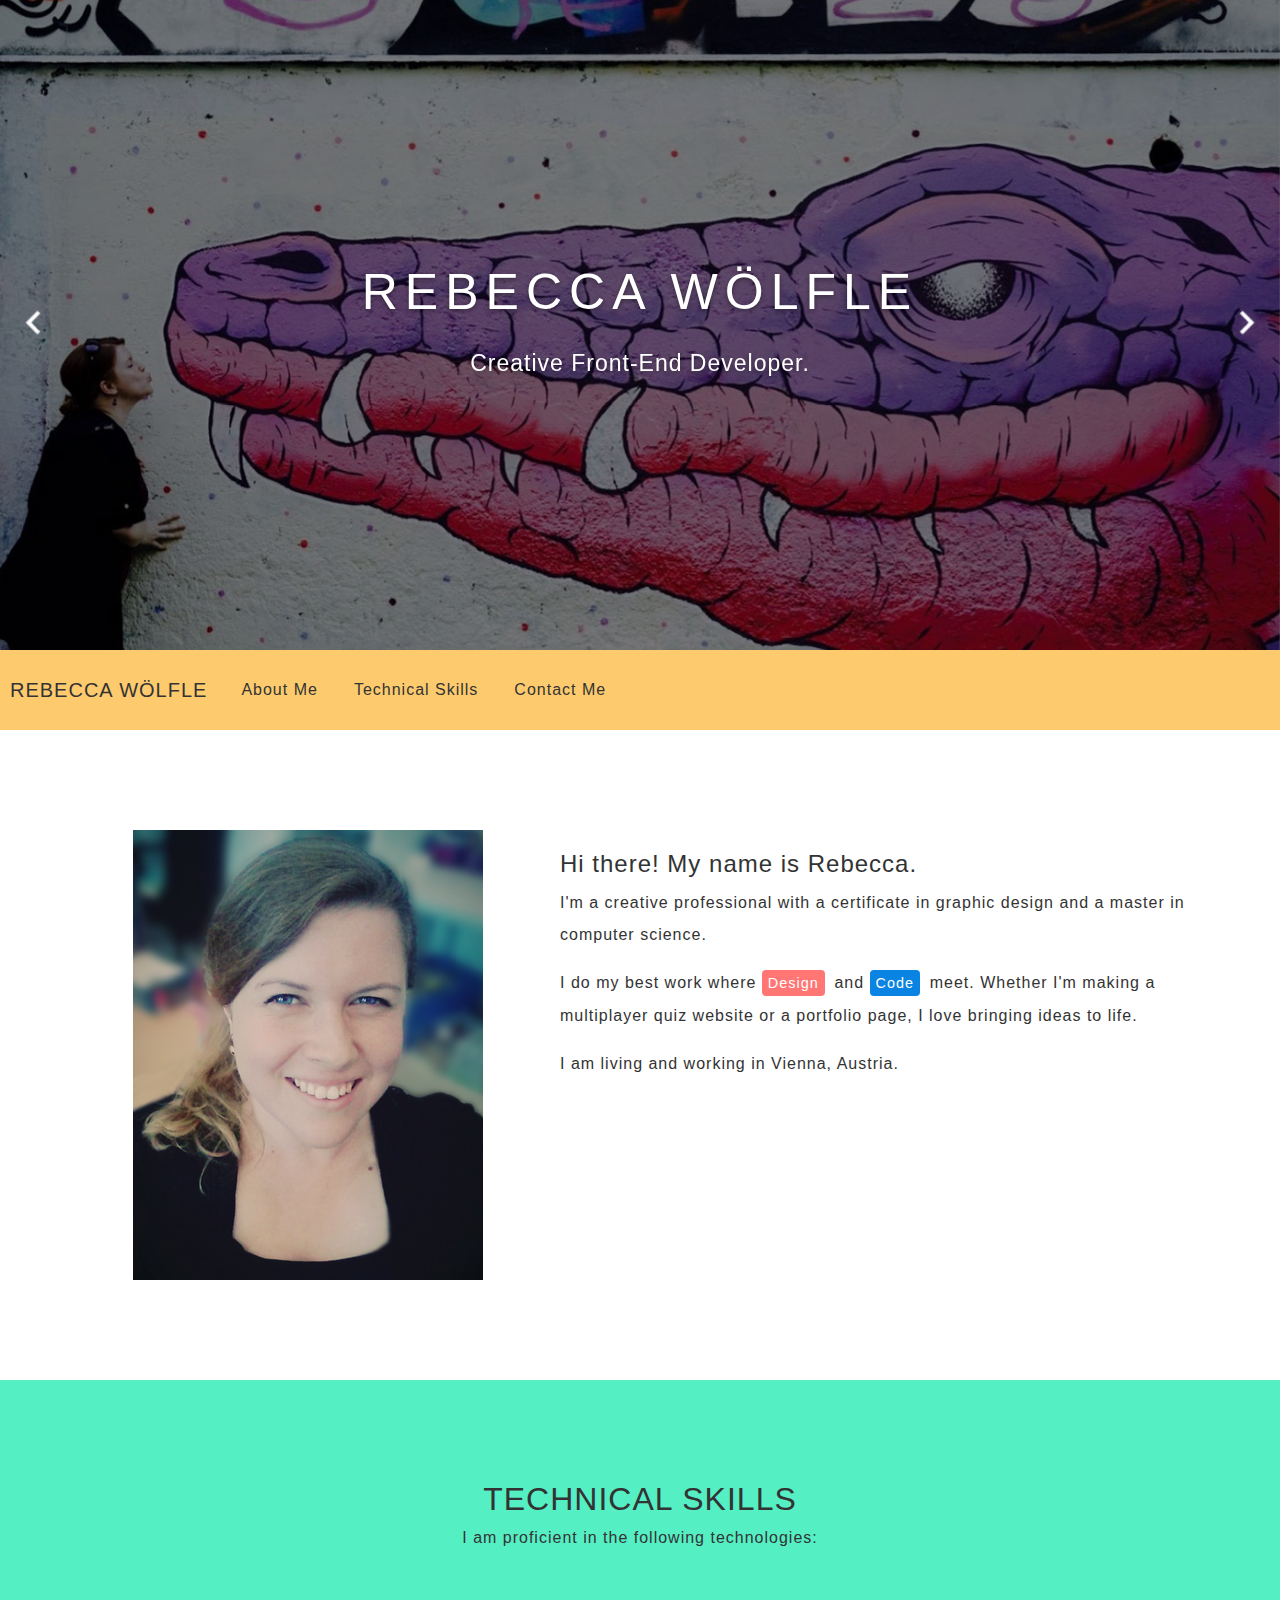
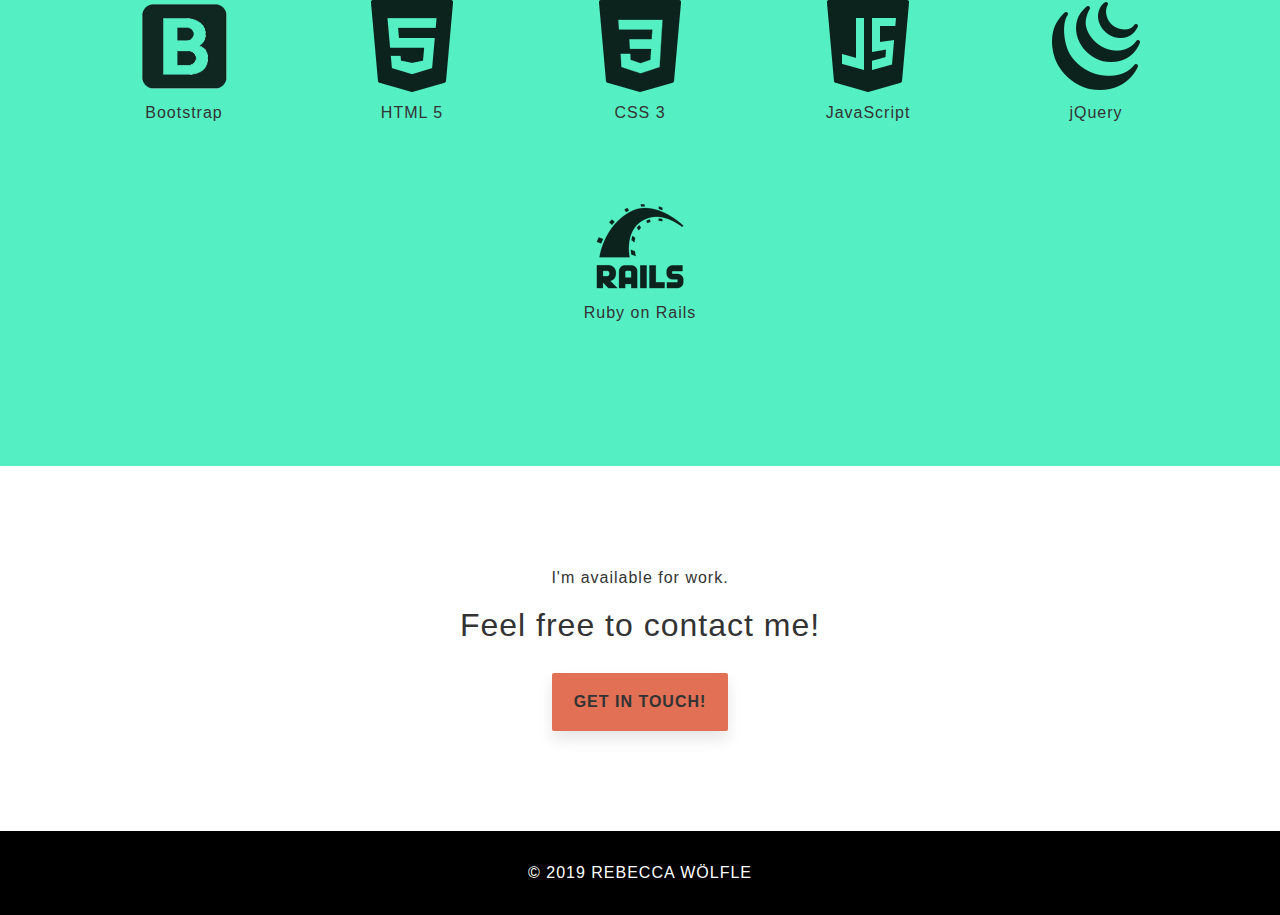
<file: index.html>
<!DOCTYPE html>
<html>
<head>
	<title>Rebecca Woelfle's Portfolio</title>

	<link rel="shortcut icon" type="image/png" href="img/icons/favicon.ico"/>

	<meta name="viewport" content="width=device-width, initial-scale=1">
	<meta name="viewport" content="width=device-width, initial-scale=1, maximum-scale=1, user-scalable=no">

    <link rel="stylesheet" type="text/css" href="css/superslides.css">
    <link rel="stylesheet" href="https://maxcdn.bootstrapcdn.com/bootstrap/4.0.0/css/bootstrap.min.css" integrity="sha384-Gn5384xqQ1aoWXA+058RXPxPg6fy4IWvTNh0E263XmFcJlSAwiGgFAW/dAiS6JXm" crossorigin="anonymous">
    <link rel="stylesheet" type="text/css" href="css/style.css">

    <script src="https://ajax.googleapis.com/ajax/libs/jquery/3.4.1/jquery.min.js"></script>
</head>
<body>

	<div id="slides">
		<div class="overlay"></div>
		<div class="slides-container">
			<img src="img/crocodile_kiss.jpg" alt="A pink crocodile and me. I love my work">
		    <img src="img/phone.jpg" alt="Phone graffiti image. Feel free to contact me">
		    <img src="img/css_code.jpg" alt="CSS code screenshot. I bring ideas to life">
		</div>

		<div class="headlineText">
			<div class="name">
				<p class="title">Rebecca Wölfle</p>
				<p class="subtitle">Creative Front-End Developer.</p>
			</div>
		</div>

		<nav class="slides-navigation">
		    <a href="#" class="next"></a>
		    <a href="#" class="prev"></a>
		</nav>
	</div>

	<nav id="navigation" class="navbar navbar-expand-lg">
	  <a class="navbar-brand" href="#slides">Rebecca Wölfle</a>

	  <button class="navbar-toggler" type="button" data-toggle="collapse" data-target="#navbarNav" aria-controls="navbarNav" aria-expanded="false" aria-label="Toggle navigation">
	    <span class="navbar-toggler-icon"></span>
	  </button>

	  <div class="collapse navbar-collapse" id="navbarNav">
	    <ul class="navbar-nav">
	      <li class="nav-item active">
	        <a class="nav-link" href="#about">About Me<span class="sr-only">(current)</span></a>
	      </li>
	      <li class="nav-item">
	        <a class="nav-link" href="#tecSkills">Technical Skills</a>
	      </li>
	      <li class="nav-item">
	        <a class="nav-link" href="#contact">Contact Me</a>
	      </li>
	    </ul>
	  </div>

	</nav>

	<div id="about" class="section">
		<div class="container">
			<div class="row">
				<div class="col-md-5 text-center">
					<img src="img/about.png" alt="Responsive profile picture" class="img-fluid">
				</div>

				<div class="col-md-7 aboutText">
					<h4>Hi there! My name is Rebecca.</h4>

					<p>I'm a creative professional with a certificate in graphic design and a master in computer science.</p>
					<p>I do my best work where <span id="labelDesign" class="label">Design</span> and <span id="labelCode" class="label">Code</span> meet. Whether I'm making a multiplayer quiz website or a portfolio page, I love bringing ideas to life.</p>
					<p>I am living and working in Vienna, Austria. </p>
				</div>
			</div>
		</div>
	</div>

	<div id="tecSkills" class="technicalSkillsSection section">
		<div class="container">
			<div class="row">
				<div class="col-md-12 text-center">
					<h2>TECHNICAL SKILLS</h2>
					<p>I am proficient in the following technologies:</p>
				</div>
				<div class="itemsContainer">
					<div class="item text-center">
						<img src="img/icons/bootstrap_bw.png" alt="Bootstrap logo">
						<p>Bootstrap</p>
					</div>										
					<div class="item text-center">
						<img src="img/icons/html5_bw.png" alt="HTML 5 logo">
						<p>HTML 5</p>
					</div>
					<div class="item text-center">
						<img src="img/icons/css3_bw.png" alt="CSS 3 logo">
						<p>CSS 3</p>
					</div>
					<div class="item text-center">
						<img src="img/icons/js_bw.png" alt="JavaScript logo">
						<p>JavaScript</p>
					</div>
					<div class="item text-center">
						<img src="img/icons/jquery_bw.png" alt="jQuery logo">
						<p>jQuery</p>
					</div>
					<div class="item text-center">
						<img src="img/icons/ruby-on-rails_bw.png" alt="Ruby on Rails logo">
						<p>Ruby on Rails</p>
					</div>
					
				</div>
			</div>
		</div>
	</div>

	<div id="contact" class="contactSection section">
		<div class="col-md-12 text-center">
			<p class="subHeading">I'm available for work.</p>
			<h2>Feel free to contact me!</h2>
			<a href="mailTo:rwoelfle@gmail.com" class="contactButton">GET IN TOUCH!</a>
		</div>
	</div>

	<div class="copyrightSection">
		<div class="col-md-12 text-center">
			<p>&copy; 2019 REBECCA WÖLFLE</p>
		</div>
	</div>

	<script type="text/javascript" src="js/jquery.superslides.js"></script>
	<script src="https://cdnjs.cloudflare.com/ajax/libs/popper.js/1.12.9/umd/popper.min.js" integrity="sha384-ApNbgh9B+Y1QKtv3Rn7W3mgPxhU9K/ScQsAP7hUibX39j7fakFPskvXusvfa0b4Q" crossorigin="anonymous"></script>
	<script src="https://maxcdn.bootstrapcdn.com/bootstrap/4.0.0/js/bootstrap.min.js" integrity="sha384-JZR6Spejh4U02d8jOt6vLEHfe/JQGiRRSQQxSfFWpi1MquVdAyjUar5+76PVCmYl" crossorigin="anonymous"></script>
	<script type="text/javascript" src="js/script.js"></script>
</body>
</html>
</file>
<file: css/superslides.css>
#slides {
  position: relative;
}
#slides .slides-container {
  display: none;
}
#slides .scrollable {
  *zoom: 1;
  position: relative;
  top: 0;
  left: 0;
  overflow-y: auto;
  -webkit-overflow-scrolling: touch;
  height: 100%;
}
#slides .scrollable:after {
  content: "";
  display: table;
  clear: both;
}

.slides-navigation {
  margin: 0 auto;
  position: absolute;
  z-index: 3;
  top: 46%;
  width: 100%;
}
.slides-navigation a {
  position: absolute;
  display: block;
}
.slides-navigation a.prev {
  left: 0;
}
.slides-navigation a.next {
  right: 0;
}

.slides-pagination {
  position: absolute;
  z-index: 3;
  bottom: 0;
  text-align: center;
  width: 100%;
}
.slides-pagination a {
  border: 2px solid #222;
  border-radius: 15px;
  width: 10px;
  height: 10px;
  display: -moz-inline-stack;
  display: inline-block;
  vertical-align: middle;
  *vertical-align: auto;
  zoom: 1;
  *display: inline;
  background-image: url("[data-uri]");
  margin: 2px;
  overflow: hidden;
  text-indent: -100%;
}
.slides-pagination a.current {
  background: #222;
}
</file>
<file: css/style.css>
body {
	font-size: 16px;
    color: #333;
    background-color: #fff;
    letter-spacing: 1px;
}

/* Slider CSS */
#slides {
	height: 650px;
}

.overlay {
	width: 100%;
	height: 100%;
	position: absolute;
	z-index: 3;
	background-color: rgba(0,0,0,0.5);
}

.slides-navigation {
	z-index: 6;
}

.slides-navigation .prev,
.slides-navigation .next {
	width: 47px;
	height: 47px;
	background-size: cover;
	background-repeat: no-repeat;
}

.slides-navigation a.prev {
	left: 10px;
	background-image: url(../img/icons/prev.png);
}

.slides-navigation a.next {
	right: 10px;
	background-image: url(../img/icons/next.png);
}

.headlineText {
	position: absolute;
    width: 100%;
    height: 250px;
    top: 50%;
    z-index: 5;
    text-align: center;
    margin-top: -70px;
    font-size: large;
    color: white;
    text-shadow: 0 2px 5px rgba(0,0,0,0.4);
}

.title {
	text-transform: uppercase;
	letter-spacing: 7px;
	font-size: 50px;
}

.subtitle {
	font-size: 23px;
}

/* Navbar CSS */
#navigation {
	background-color: #fdcb6e;
	padding: 20px 10px;
	z-index: 100;
	width: 100%;
}

#navigation li {
	padding: 0 10px;
}

#navigation li a {
	color: #333;
}

.navbar-brand,
.navbar-brand:hover {
	text-transform: uppercase;
	color: #333;
}

.navbar-toggler-icon {
	background: url(../img/icons/menu.png);
	background-size: 100%;
}

.fixedNav #navigation{
	position: fixed;
	top: 0;
}

/* Page content CSS */
.section {
	padding: 100px 0;
	vertical-align: center;
}

.row {
	position: relative;
}

.aboutImage {
	max-width: 100%;
	justify-content: center;
}

.aboutText {
	line-height: 2em;
	padding-top: 20px;
}

.label {
	border-radius: 4px;
    font-family: Helvetica;
    font-size: 0.9em;
    text-align: center;
    color: #fff;
    padding: 5px;
    line-height: normal;
    padding-left: 6px;
    padding-right: 6px;
    display: inline-block;
    margin-bottom: 0.3em;
    margin-right: 0.3em;
}

#labelDesign {
	background-color: #ff7675;
    content: "Design";
}

#labelCode {
	background-color: #0984e3;
    content: "Code";
}

.technicalSkillsSection {
	/* Using flatuicolors palette: https://flatuicolors.com/palette/us */
	background-color: #55efc4;
}

.itemsContainer {
	display: flex;
	flex-wrap: wrap;
	justify-content: center;
}

.item {
  	flex-grow: 1;
  	padding: 25px 50px;
}

.item img {
	opacity: 0.85;
  	filter: alpha(opacity=50); /* For IE8 and earlier */
  	padding: 5px;
}

.contactButton {
	color: #333;
	font-weight: bold;
	padding: 15px 20px;
	display: inline-block;
	margin-top: 20px;
	border: 2px	solid #e17055;
	border-radius: 2px;
	background-color: #e17055;
	box-shadow: 0 8px 15px rgba(0, 0, 0, 0.1);
}

.contactButton:hover, .contactButton:active {
	text-decoration: none;
	color: #fff;
	background-color: #fab1a0;
}

.copyrightSection {
	background-color: #000;
	color: #fff;
	padding: 30px 5px;
}

.copyrightSection p {
	/* Get rid of the default paragraph margin */
	margin: 0;
}
</file>
